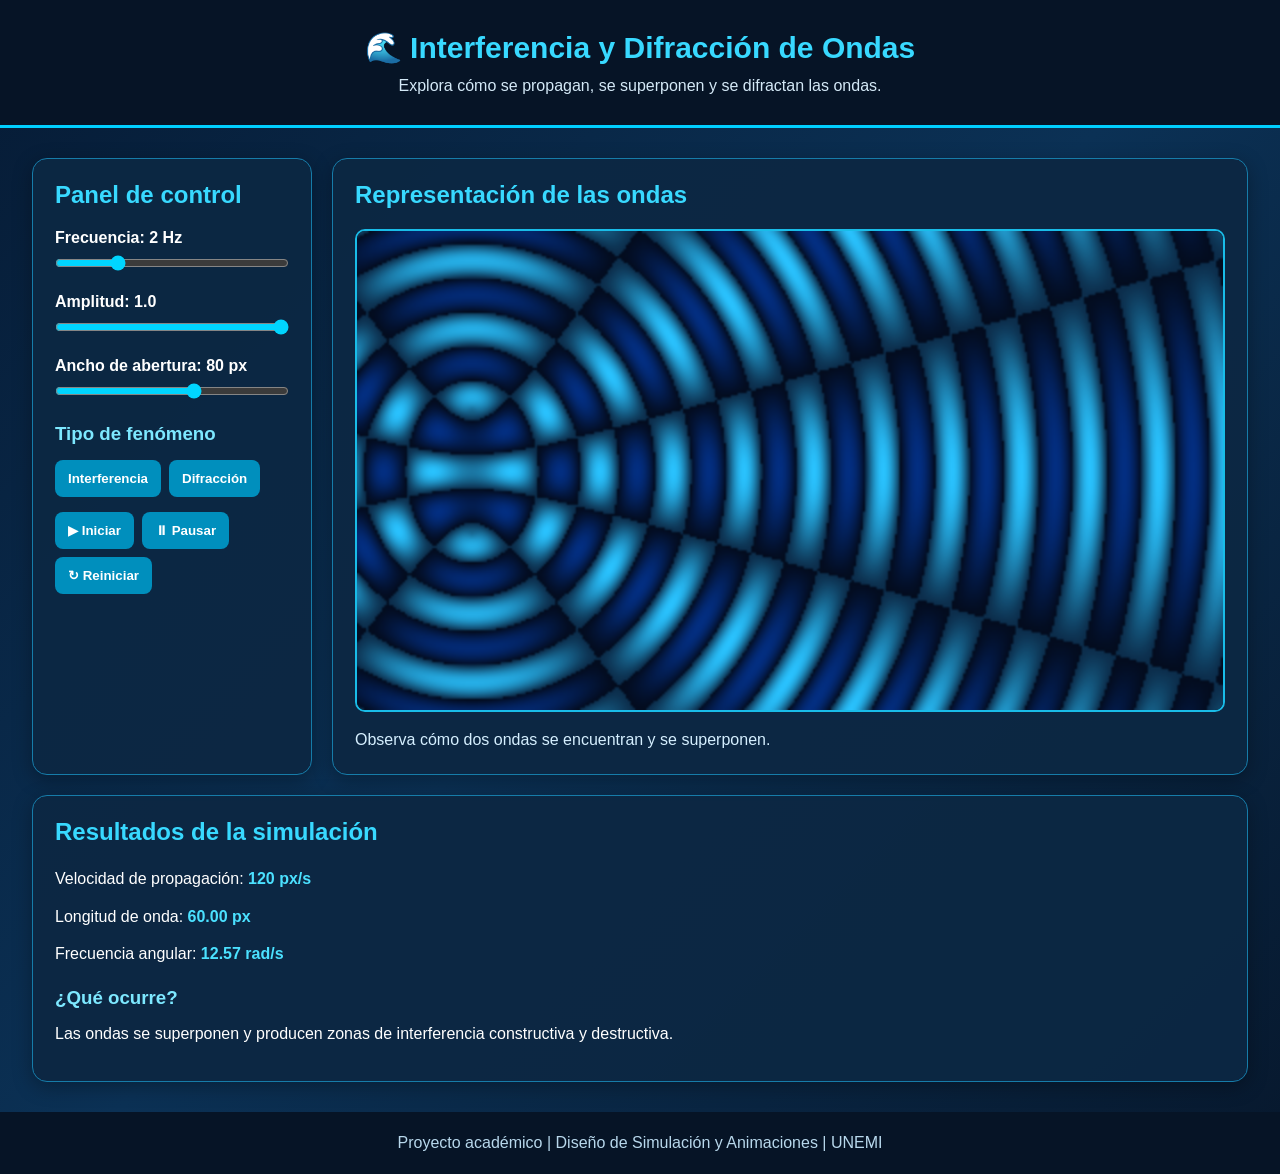
<file: index.html>
<!DOCTYPE html>
<html lang="es">
<head>
    <meta charset="UTF-8">
    <meta name="viewport" content="width=device-width, initial-scale=1.0">
    <title>Simulador de Interferencia y Difracción</title>
    <link rel="stylesheet" href="style.css">
</head>

<body>

    <header>
        <h1>🌊 Interferencia y Difracción de Ondas</h1>
        <p>Explora cómo se propagan, se superponen y se difractan las ondas.</p>
    </header>

    <main class="contenedor">

        <section class="panel controles">
            <h2>Panel de control</h2>

            <label for="frecuencia">
                Frecuencia: <span id="valorFrecuencia">2</span> Hz
            </label>
            <input type="range" id="frecuencia"
                   min="1" max="5" step="0.5" value="2">

            <label for="amplitud">
                Amplitud: <span id="valorAmplitud">1.0</span>
            </label>
            <input type="range" id="amplitud"
                   min="0.2" max="1" step="0.1" value="1">

            <label for="abertura">
                Ancho de abertura: <span id="valorAbertura">80</span> px
            </label>
            <input type="range" id="abertura"
                   min="20" max="120" step="5" value="80">

            <h3>Tipo de fenómeno</h3>

            <div class="botones">
                <button id="btnInterferencia">Interferencia</button>
                <button id="btnDifraccion">Difracción</button>
            </div>

            <div class="botones">
                <button id="iniciar">▶ Iniciar</button>
                <button id="pausar">⏸ Pausar</button>
                <button id="reiniciar">↻ Reiniciar</button>
            </div>
        </section>

        <section class="panel simulacion">
            <h2>Representación de las ondas</h2>
            <canvas id="lienzo" width="760" height="420"></canvas>
            <p id="descripcion">
                Observa cómo dos ondas se encuentran y se superponen.
            </p>
        </section>

        <section class="panel resultados">
            <h2>Resultados de la simulación</h2>

            <p>Velocidad de propagación: <strong>120 px/s</strong></p>
            <p>Longitud de onda: <strong id="resultadoLongitud">60.00 px</strong></p>
            <p>Frecuencia angular: <strong id="resultadoAngular">12.57 rad/s</strong></p>

            <h3>¿Qué ocurre?</h3>
            <p id="explicacion">
                Las ondas se superponen y producen zonas de interferencia
                constructiva y destructiva.
            </p>
        </section>

    </main>

    <footer>
        <p>Proyecto académico | Diseño de Simulación y Animaciones | UNEMI</p>
    </footer>

    <script src="script.js"></script>
</body>
</html>
</file>
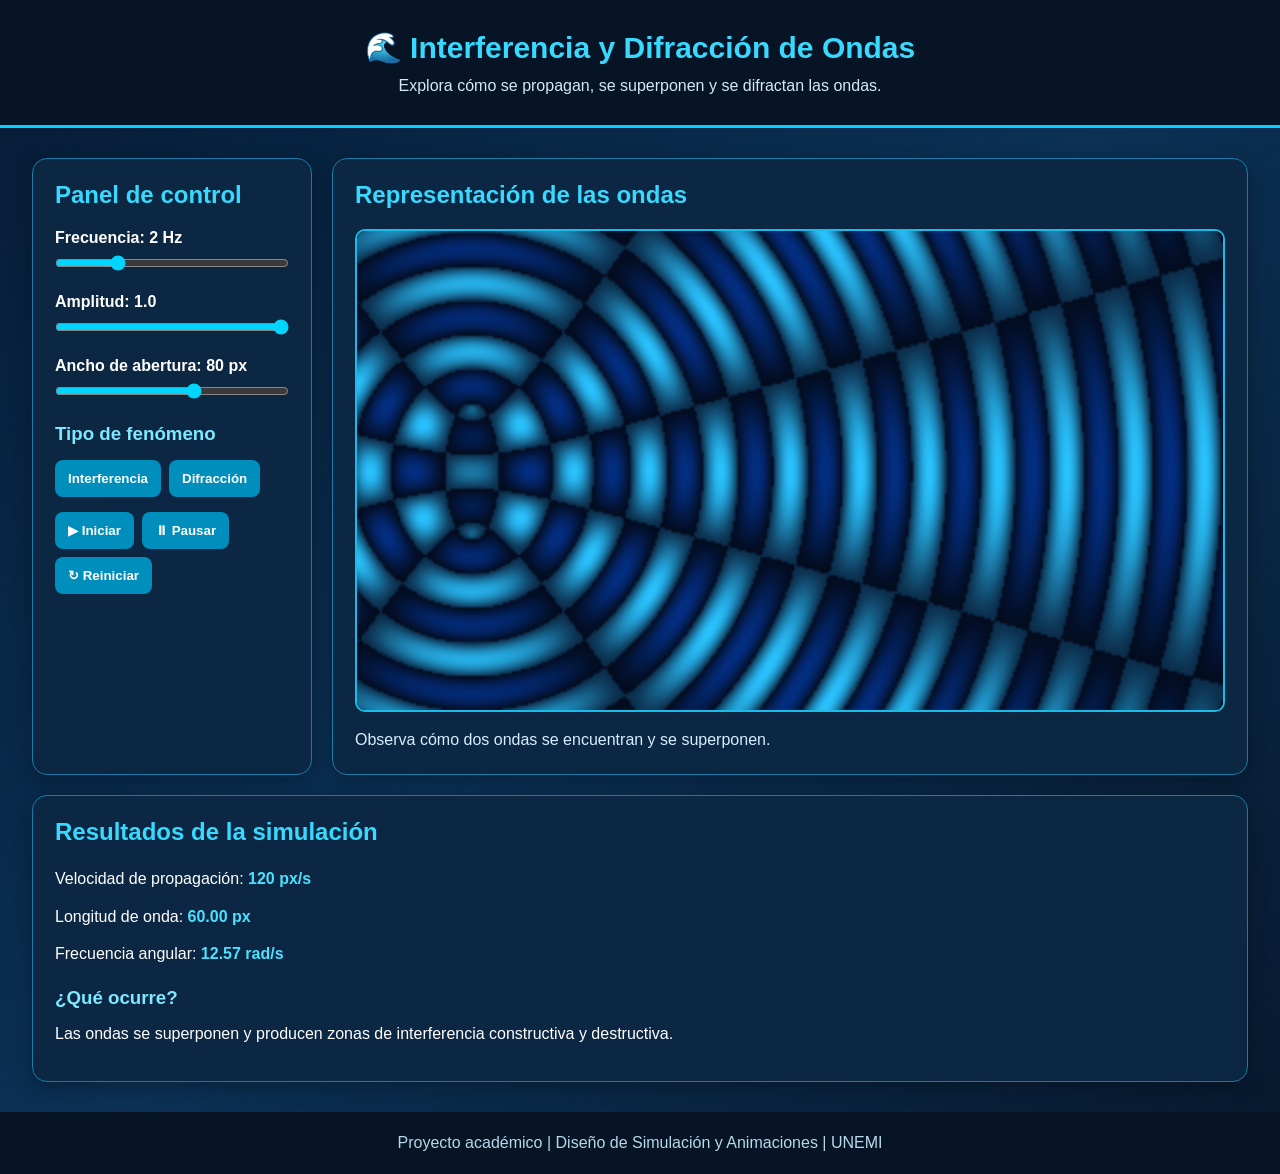
<file: index.html.html>
<!DOCTYPE html>
<html lang="es">
<head>
    <meta charset="UTF-8">
    <meta name="viewport" content="width=device-width, initial-scale=1.0">
    <title>Simulador de Interferencia y Difracción</title>
    <link rel="stylesheet" href="style.css">
</head>

<body>

    <header>
        <h1>🌊 Interferencia y Difracción de Ondas</h1>
        <p>Explora cómo se propagan, se superponen y se difractan las ondas.</p>
    </header>

    <main class="contenedor">

        <section class="panel controles">
            <h2>Panel de control</h2>

            <label for="frecuencia">
                Frecuencia: <span id="valorFrecuencia">2</span> Hz
            </label>
            <input type="range" id="frecuencia"
                   min="1" max="5" step="0.5" value="2">

            <label for="amplitud">
                Amplitud: <span id="valorAmplitud">1.0</span>
            </label>
            <input type="range" id="amplitud"
                   min="0.2" max="1" step="0.1" value="1">

            <label for="abertura">
                Ancho de abertura: <span id="valorAbertura">80</span> px
            </label>
            <input type="range" id="abertura"
                   min="20" max="120" step="5" value="80">

            <h3>Tipo de fenómeno</h3>

            <div class="botones">
                <button id="btnInterferencia">Interferencia</button>
                <button id="btnDifraccion">Difracción</button>
            </div>

            <div class="botones">
                <button id="iniciar">▶ Iniciar</button>
                <button id="pausar">⏸ Pausar</button>
                <button id="reiniciar">↻ Reiniciar</button>
            </div>
        </section>

        <section class="panel simulacion">
            <h2>Representación de las ondas</h2>
            <canvas id="lienzo" width="760" height="420"></canvas>
            <p id="descripcion">
                Observa cómo dos ondas se encuentran y se superponen.
            </p>
        </section>

        <section class="panel resultados">
            <h2>Resultados de la simulación</h2>

            <p>Velocidad de propagación: <strong>120 px/s</strong></p>
            <p>Longitud de onda: <strong id="resultadoLongitud">60.00 px</strong></p>
            <p>Frecuencia angular: <strong id="resultadoAngular">12.57 rad/s</strong></p>

            <h3>¿Qué ocurre?</h3>
            <p id="explicacion">
                Las ondas se superponen y producen zonas de interferencia
                constructiva y destructiva.
            </p>
        </section>

    </main>

    <footer>
        <p>Proyecto académico | Diseño de Simulación y Animaciones | UNEMI</p>
    </footer>

    <script src="script.js"></script>
</body>
</html>
</file>
<file: style.css>
/* DISEÑO GENERAL */

* {
    margin: 0;
    padding: 0;
    box-sizing: border-box;
}

body {
    font-family: Arial, sans-serif;
    background: linear-gradient(135deg, #061b35, #0b3155, #07182d);
    color: white;
    min-height: 100vh;
}

/* ENCABEZADO */

header {
    text-align: center;
    padding: 30px 15px;
    background: #061426;
    border-bottom: 3px solid #00cfff;
}

header h1 {
    color: #38d9ff;
    font-size: 30px;
    margin-bottom: 12px;
}

header p {
    color: #d4e9f7;
}

/* CONTENEDOR PRINCIPAL */

.contenedor {
    width: 95%;
    max-width: 1250px;
    margin: 30px auto;
    display: grid;
    grid-template-columns: 280px 1fr;
    gap: 20px;
}

/* PANELES */

.panel {
    background: rgba(12, 39, 67, 0.95);
    padding: 22px;
    border-radius: 15px;
    border: 1px solid #167ca9;
    box-shadow: 0 5px 20px rgba(0, 0, 0, 0.3);
}

.panel h2 {
    color: #38d9ff;
    margin-bottom: 20px;
}

.panel h3 {
    color: #7de8ff;
    margin: 20px 0 12px;
}

/* CONTROLES */

.controles label {
    display: block;
    margin-top: 18px;
    margin-bottom: 8px;
    font-weight: bold;
}

input[type="range"] {
    width: 100%;
    accent-color: #00d5ff;
    cursor: pointer;
}

/* BOTONES */

.botones {
    display: flex;
    flex-wrap: wrap;
    gap: 8px;
    margin-top: 15px;
}

button {
    background: #008fbd;
    color: white;
    border: none;
    padding: 11px 13px;
    border-radius: 8px;
    cursor: pointer;
    font-weight: bold;
    transition: 0.3s;
}

button:hover {
    background: #00cfff;
    color: #062039;
    transform: translateY(-2px);
}

/* SIMULACIÓN */

.simulacion {
    grid-column: 2;
    grid-row: 1;
}

canvas {
    width: 100%;
    height: auto;
    display: block;
    background: #020d1c;
    border: 2px solid #19bce8;
    border-radius: 10px;
}

#descripcion {
    margin-top: 15px;
    line-height: 1.6;
    color: #d5efff;
}

/* RESULTADOS */

.resultados {
    grid-column: 1 / 3;
}

.resultados p {
    margin: 12px 0;
    line-height: 1.6;
}

.resultados strong {
    color: #4be1ff;
}

/* PIE DE PÁGINA */

footer {
    text-align: center;
    padding: 22px;
    margin-top: 20px;
    background: #061426;
    color: #b8d8ec;
}

/* ADAPTACIÓN A CELULARES */

@media (max-width: 800px) {

    .contenedor {
        grid-template-columns: 1fr;
    }

    .simulacion {
        grid-column: 1;
        grid-row: auto;
    }

    .resultados {
        grid-column: 1;
    }

    header h1 {
        font-size: 23px;
    }
}
</file>
